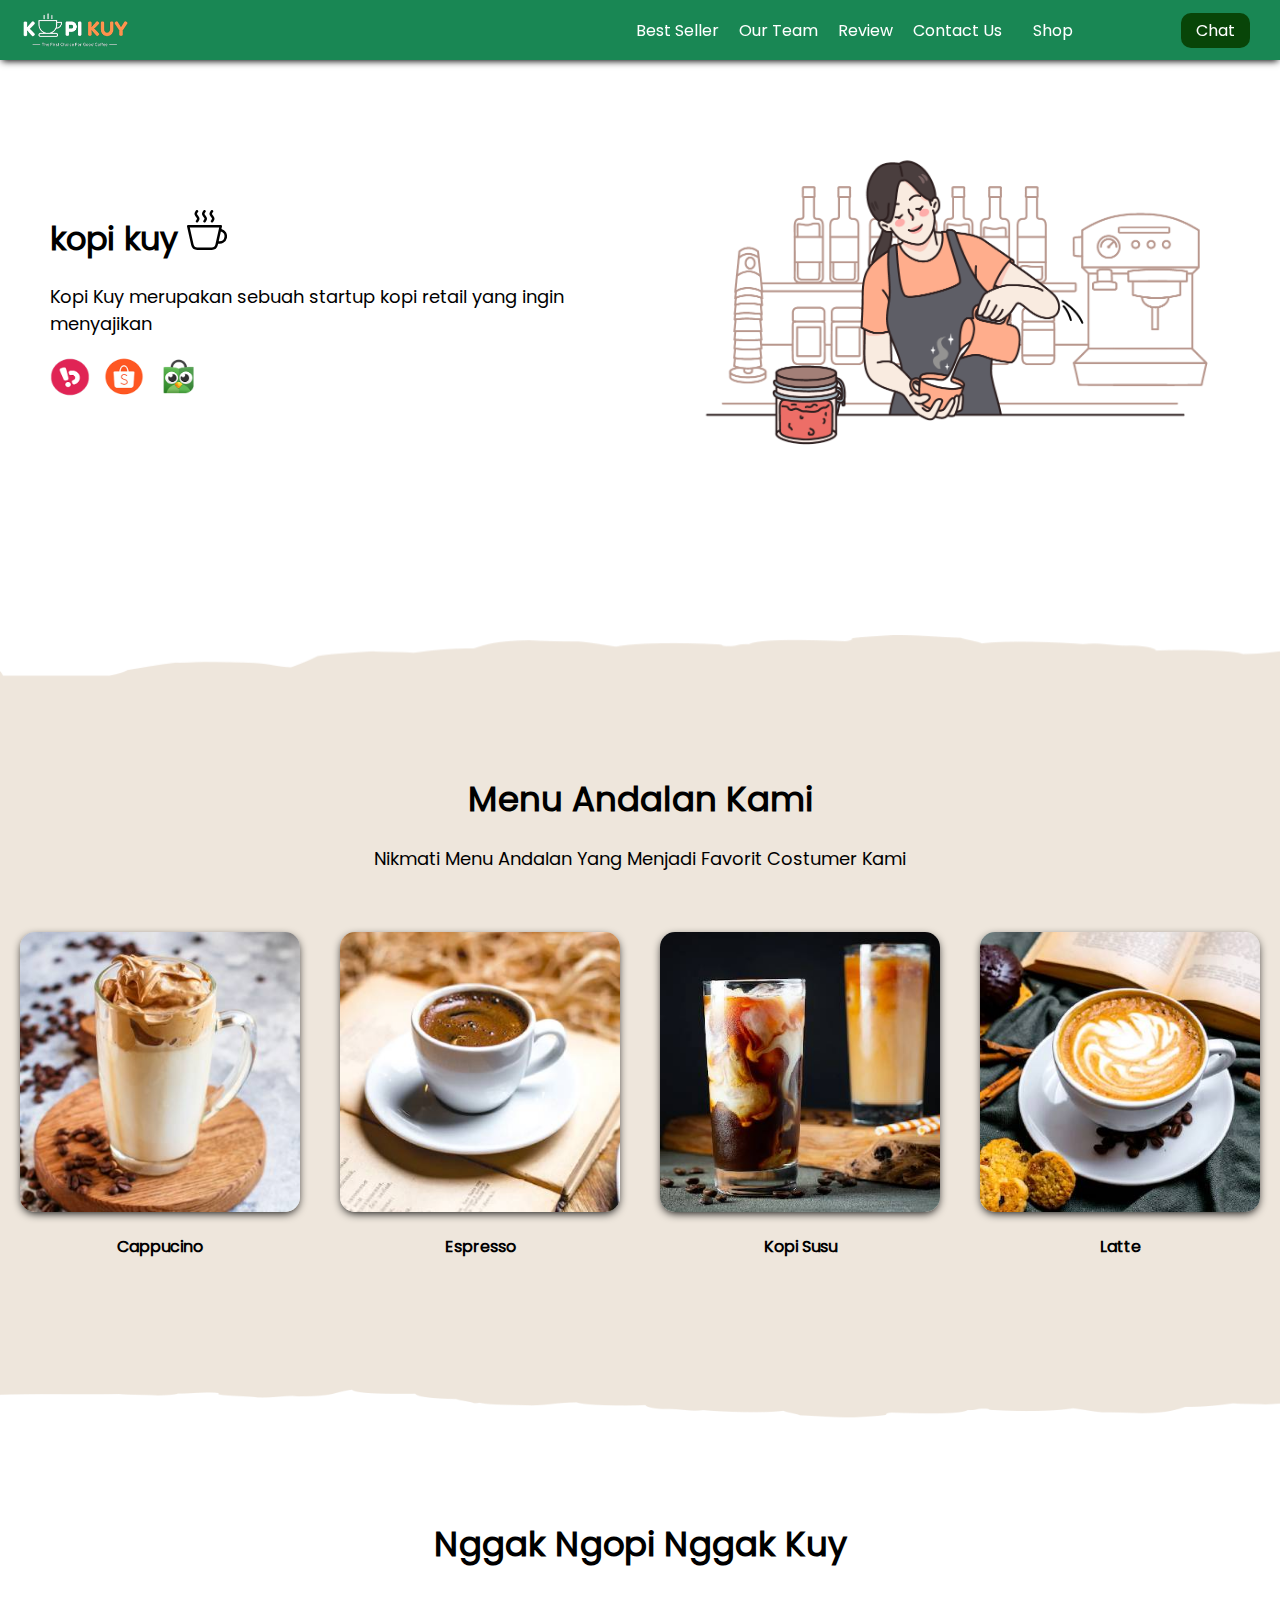
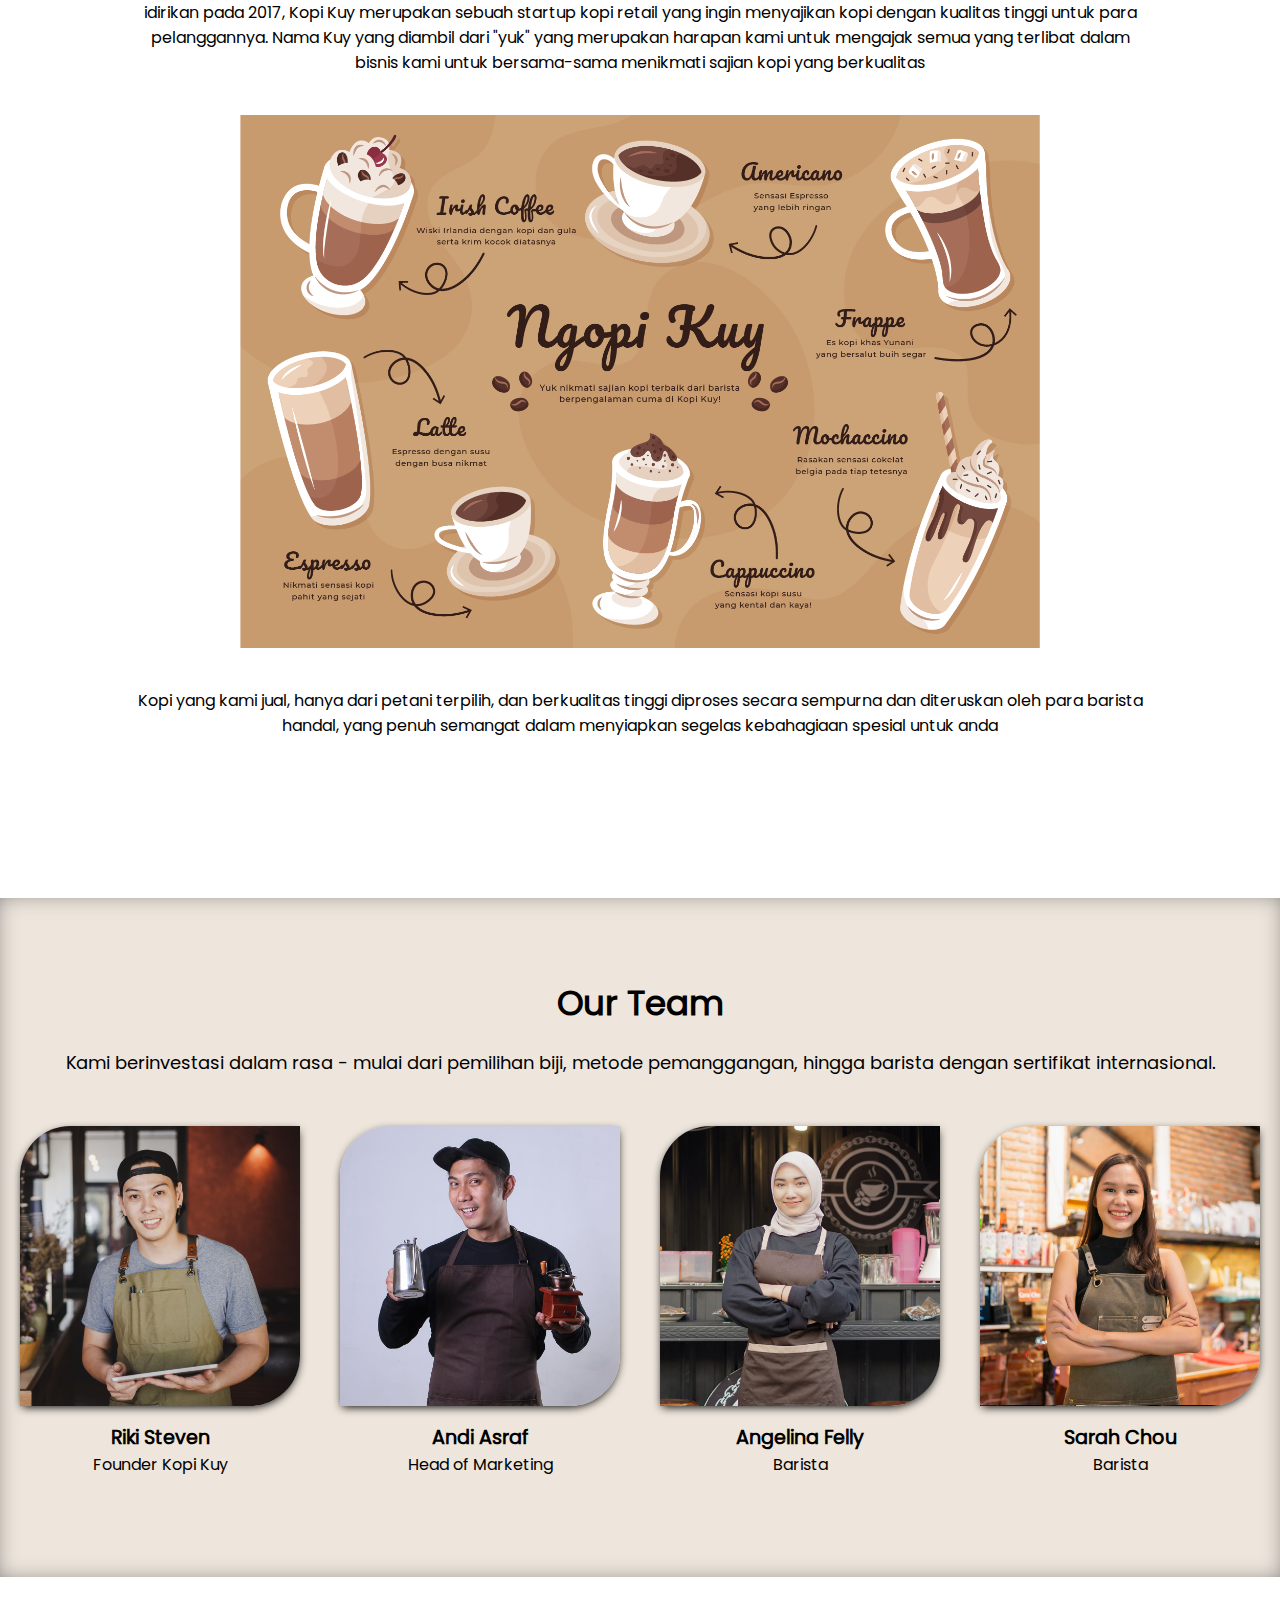
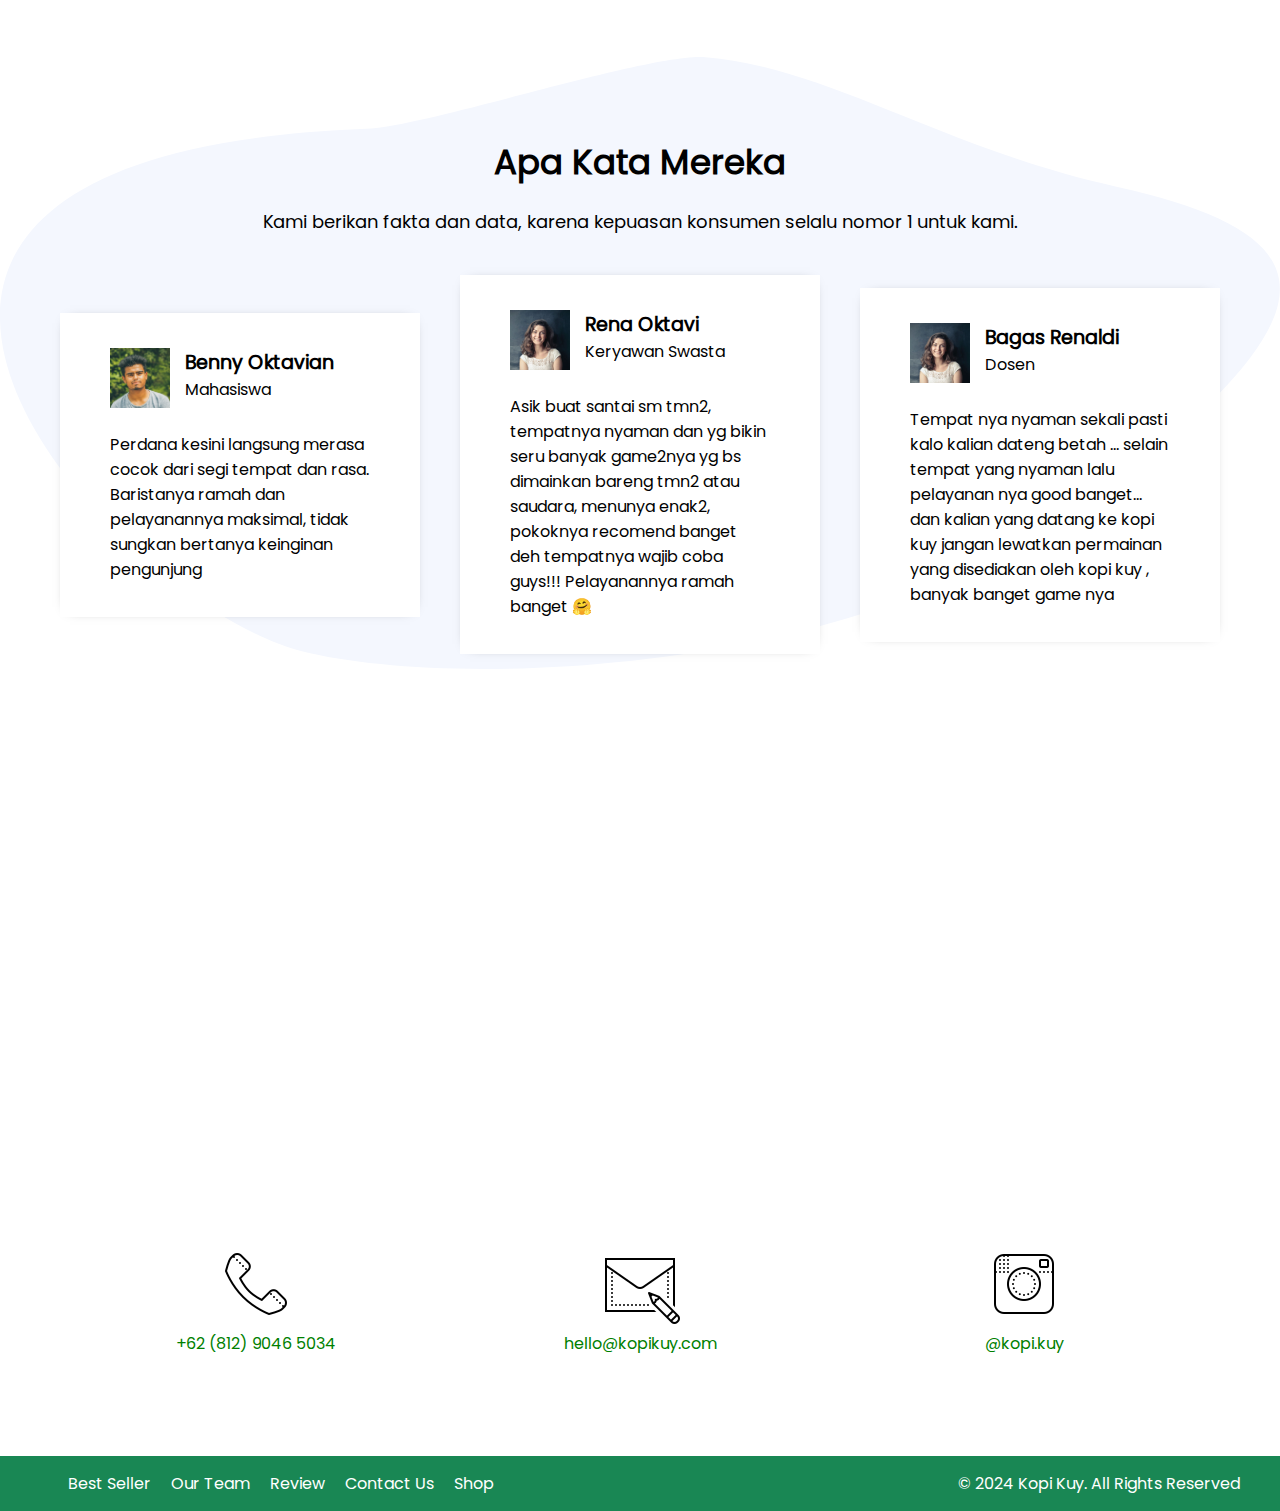
<file: index.html>
<!DOCTYPE html>
<html lang="id">

<head>
    <meta charset="UTF-8">
    <meta http-equiv="X-UA-Compatible" content="IE=edge">
    <meta name="viewport" content="width=device-width, initial-scale=1.0">
    <link rel="shortcut icon" href="images/favicon.ico" type="image/x-icon">
    <title>Website Kopi Kuy</title>
    <link rel="stylesheet" href="css/style.css">
</head>

<body>
    <nav>
        <img class="logo" src="images/logo/logo_kuy.png">
        <div class="navigasi">
            <a href="#best-seller">Best Seller</a>
            <a href="#our-team">Our Team</a>
            <a href="#review">Review</a>
            <a href="#contact-us">Contact Us</a>
        </div>
        <a class="shop" href="produk.html">Shop</a>
        <a class="chat" href="https://wa.me/628123456?text=Saya ingin bertanya" target="_blank">Chat</a>
    </nav>

    <!--Tulis kode header mulai di baris 28-->

    <header>
        <div class="kiri">
            <h1>
                kopi kuy
                <img src="images/icon/icon_kopi.svg" alt="">
            </h1>
            <p>
                Kopi Kuy merupakan sebuah startup kopi retail yang ingin menyajikan
            </p>
            <div class="olshop">
                <img src="images/logo/logo_bukalapak.png" alt="">
                <img src="images/logo/logo_shopee.png" alt="">
                <img src="images/logo/logo_tokopedia.png" alt="">

            </div>
        </div>
        <div class="kanan">
            <img src="images/header/header1.png" alt="hero image">
        </div>
    </header>

    <main>
        <section class="best-seller" id="best-seller">
            <h2>
                Menu Andalan Kami
            </h2>
            <p>Nikmati Menu Andalan Yang Menjadi Favorit Costumer Kami</p>
            <div class="class produk">
                <img src="images/produk/product_capuchino.jpg" alt="">
                <p>Cappucino</p>
            </div>
            <div class="class produk">
                <img src="images/produk/product_espresso.jpg" alt="">
                <p>Espresso</p>
            </div>
            <div class="class produk">
                <img src="images/produk/product_kopi_susu.jpg" alt="">
                <p>Kopi Susu</p>
            </div>
            <div class="class produk">
                <img src="images/produk/product_latte.jpg" alt="">
                <p>Latte</p>
            </div>
        </section>

        <section class="class about-us" id="about-us">
            <h2>
                Nggak Ngopi Nggak Kuy
            </h2>
            <p>idirikan pada 2017, Kopi Kuy merupakan sebuah startup kopi retail
                yang ingin menyajikan kopi dengan kualitas tinggi untuk para pelanggannya.
                Nama Kuy yang diambil dari "yuk" yang merupakan harapan kami untuk mengajak semua
                yang terlibat dalam bisnis kami untuk bersama-sama menikmati sajian kopi yang berkualitas</p>
            <img src="images/about-us/aset_kopi_jumbo.png" alt="">
            <p>Kopi yang kami jual, hanya dari petani terpilih, dan berkualitas tinggi diproses
                secara sempurna dan diteruskan oleh para barista handal, yang penuh semangat
                dalam menyiapkan segelas kebahagiaan spesial untuk anda</p>
        </section>

        <section class="class our-team" id="our-team">
            <h2>Our Team</h2>

            <p>Kami berinvestasi dalam rasa - mulai dari pemilihan biji, metode pemanggangan,
                hingga barista dengan sertifikat internasional.</p>
            <div class="team">
                <img src="images/team/team1.jpg" alt="">
                <h3>Riki Steven</h3>
                <p>Founder Kopi Kuy</p>
            </div>
            <div class="team">
                <img src="images/team/team2.jpg" alt="">
                <h3> Andi Asraf</h3>
                <p>Head of Marketing</p>
            </div>
            <div class="team">
                <img src="images/team/team3.jpg" alt="">
                <h3>Angelina Felly</h3>
                <p>Barista</p>
            </div>
            <div class="team">
                <img src="images/team/team4.jpg" alt="">
                <h3>Sarah Chou</h3>
                <p>Barista</p>
            </div>
        </section>

        <section id="review" class="review">
            <h2>Apa Kata Mereka</h2>
            <p>Kami berikan fakta dan data, karena kepuasan konsumen selalu nomor 1 untuk kami.</p>

            <div class="testimoni">
                <img src="images/customer/customer1.jpg" alt="">
                <div class="profile">
                    <h3>Benny Oktavian</h3>
                    <p>Mahasiswa</p>
                </div>
                <p>Perdana kesini langsung merasa cocok dari segi tempat dan rasa.
                    Baristanya ramah dan pelayanannya maksimal, tidak sungkan bertanya keinginan pengunjung</p>
            </div>

            <div class="testimoni">
                <img src="images/customer/customer2.jpg" alt="">
                <div class="profile">
                    <h3>Rena Oktavi</h3>
                    <p>Keryawan Swasta</p>
                </div>
                <p>Asik buat santai sm tmn2, tempatnya nyaman dan yg bikin seru banyak game2nya
                    yg bs dimainkan bareng tmn2 atau saudara, menunya enak2, pokoknya recomend
                    banget deh tempatnya wajib coba guys!!! Pelayanannya ramah banget 🤗</p>
            </div>

            <div class="testimoni">
                <img src="images/customer/customer2.jpg" alt="">
                <div class="profile">
                    <h3>Bagas Renaldi</h3>
                    <p>Dosen</p>
                </div>
                <p>Tempat nya nyaman sekali pasti kalo kalian dateng betah ...
                    selain tempat yang nyaman lalu pelayanan nya good banget...
                    dan kalian yang datang ke kopi kuy jangan lewatkan permainan yang disediakan
                    oleh kopi kuy , banyak banget game nya</p>
            </div>
        </section>

        <section class="contact-us" id="contact-us">
            <iframe
                src="https://www.google.com/maps/embed?pb=!1m14!1m8!1m3!1d7932.741866032694!2d106.668581!3d-6.214715!3m2!1i1024!2i768!4f13.1!3m3!1m2!1s0x2e69f9912c7f297b%3A0xe5a3a671dae861ab!2sKopi%20kuy!5e0!3m2!1sid!2sid!4v1680617229460!5m2!1sid!2sid"
                allowfullscreen="" loading="lazy" referrerpolicy="no-referrer-when-downgrade"></iframe>

            <div class="kontak">
                <img src="images/icon/icon_phone.png" alt="">
                <p>+62 (812) 9046 5034</p>
            </div>

            <div class="kontak">
                <img src="images/icon/icon_mail.png" alt="">
                <p>hello@kopikuy.com</p>
            </div>

            <div class="kontak">
                <img src="images/icon/icon_instagram.png" alt="">
                <a href="http://instagram.com" role="button">
                    <p>@kopi.kuy</p>
                </a>
            </div>
        </section>
    </main>
    <footer>
        <div class="navigasi">
            <a href="#best-seller">Best Seller</a>
            <a href="#our-team">Our Team</a>
            <a href="#review">Review</a>
            <a href="#contact-us">Contact Us</a>
            <a href="produk.html">Shop</a>
        </div>
        <p>© 2024 Kopi Kuy. All Rights Reserved</p>
    </footer>

</body>

</html>
</file>
<file: css/style.css>
/* Kode * di bawah ini untuk mereset tampilan setiap web browser supaya seragam */

* {
   box-sizing: border-box;
   margin: 0;
   padding: 0;
}

html {
   /* scroll-behavior: smooth agar scroll ketika klik pada navigasi menjadi halus */
   scroll-behavior: smooth;
}

/* 
Kode di bawah ini untuk mengatur nav sampai footer agar memiliki tampilan flexibel
selengkapnya akan di bahas di hari ke 3
*/

nav,
header,
section,
footer {
   /* 
      display: flex memiliki pengaturan yang dapat mengatur agar elemen
      di dalamnya memiliki ukuran yang fleksibel
      digunakan saat ada elemen yang isinya lebih dari satu kolom
   */
   display: flex;
   /* 
      align-items: center mengatur elemen di dalamnya rata tengah vertikal
   */
   align-items: center;

   /* 
      justify-content: center mengatur elemen di dalamnya rata tengah horizontal
   */
   justify-content: center;

   /* 
      flex-wrap: wrap mengatur agar jika lebar elemen berlebih, maka elemen
      akan otomatis diletakan di baris baru (tidak dipaksakan di satu baris)
   */
   flex-wrap: wrap;
}



/* 
Kode @font-face untuk menginstall font ke dalam Website 
src adalah untuk lokasi fontnya, font dapat di cari di website https://fonts.google.com/
dengan memberi nama family, maka kita mendaftarkan font tersebut ke dalam website
*/

@font-face {
   src: url(../fonts/poppins.woff2);
   font-family: 'Poppins';
}

body {
   /* 
   mendaftarkan semua teks pada body menjadi family Poppins 
   kenapa pada body? karena elemen body membungkus semua elemen dari nav section sampai footer
   */
   font-family: 'Poppins';
}

/*
Misalnya ada font dari google yang bernama Irish Grover yang berada di:
https://fonts.gstatic.com/s/irishgrover/v23/buExpoi6YtLz2QW7LA4flVgv__RP.woff2

maka bisa coba copy kode berikut untuk menginstall font tadi:

@font-face {
  font-family: 'Irish Grover';
  font-style: normal;
  font-weight: 400;
  src: url(https://fonts.gstatic.com/s/irishgrover/v23/buExpoi6YtLz2QW7LA4flVgv__RP.woff2) format('woff2');
}

Jika kode di atas sudah di copy
Nanti pada element yang ingin menggunakan font Irish Grover Tadi, tinggal diganti font-familynya
misal mau mengganti h1 dan h2 maka kodenya sebagai berikut:

h1,h2 {
   font-family: 'Irish Grover';
}

*/


a {
   /* menghilangkan garis bawah pada link */
   text-decoration: none;

   /* 
   color: adalah untuk mengganti warna tulisan.
   color:unset digunakan pada a untuk menghilangkan warna bawaan pada link (biasanya warna biru) 
   */
   color: unset;
}

h2 {
   /* mengatur ukuran huruf ke 34 pixel */
   font-size: 34px;
}

h3 {
   /* mengatur ukuran huruf ke 1.2rem */
   font-size: 1.2rem;
}

h1,
h2,
h3 {
   /* mengatur tebal huruf bisa bold, normal*/
   font-weight: bold;
}

img {
   /* 
      kode max-width artinya lebar maksimal
      mengatur agar semua elemen img memiliki lebar maksimal 100% agar
      besar gambar tidak melebihi layar ataupun elemen pembungkus
   */
   max-width: 100%;
}

/* Navigasi */

nav {
   /* 
   background-color mengatur warna latar belakang 
   untuk pengguna hp, pergantian warna tidak bisa seperti vs code
   hanya dapat menggunakan warna bahasa inggris seperti: red, green, brown, purple dsb
   untuk pengguna vscode silahkan arahkan mouse ke kotak warna di bawah
   untuk mengganti warna sesuai keinginan
   */
   background-color: #198754;

   /* box-shadow membuat efek bayangan */
   box-shadow: 0 3px 7px -2px #000;

   /* width mengatur lebar elemen. 100% agar lebarnya full dari kiri sampai kanan layar */
   width: 100%;

   /* 
   padding digunakan untuk memberi jarak ke dalam. 
   efeknya bila digunakan pada elemen yang memiliki warna latar akan membuat elemen tersebut 'gemuk'
   padding-top artinya jarak ke atas, nilai padding dapat berupa
   padding-top, padding-bottom, padding-left, padding-right
   */
   padding-top: 10px;
   padding-bottom: 10px;

   /* 
   position mengatur posisi elemen, position:fixed supaya elemen nav akan ikut menempel di atas layar
   saat kita scroll ke bawah. Jika ingin navigasi gak nempel, bisa menggunakan position:static;
   */
   position: fixed;

   /* Nilai z-index semakin besar, maka elemen akan semakin di depan */
   z-index: 500;
}

img.logo {
   /* height mengatur tinggi elemen */
   height: 40px;
   /* penjelasan margin mirip dengan padding, fungsinya untuk memberi jarak pada elemen */
   margin-left: 20px;
}

div.navigasi {
   margin-left: auto;
   margin-right: 15px;
}

nav a {
   color: #fff;
   padding-left: 8px;
   padding-right: 8px;
}

a.shop {
   margin-right: 100px;
}

a.chat {
   margin-right: 30px;
   background-color: rgb(8, 69, 8);
   color: #fff;
   padding-top: 5px;
   padding-right: 15px;
   padding-bottom: 5px;
   padding-left: 15px;
   border-radius: 10px;
}


/* 
   PERHATIKAN bahwa dalam mengatur elemen, nama elemen langsung ditulis
   sedangkan untuk mengatur class, dibutuhkan tanda titik (.) terlebih dulu
   img {} berarti seluruh elemen dengan tag img (<img src="....">), 
   sedangkan .img artinya hanya elemen dengan class img (<img class="img" src="...">) 
*/


/* HEADER */


header,
section {
   /*
    padding mengatur jarak ke dalam
    pada padding dan margin ditambahkan top / right / bottom / top 
    untuk mengatur jarak masing-masing 
   */
   padding-top: 80px;
   padding-bottom: 80px;

   /* margin mengatur jarak ke luar */
   margin-bottom: 80px;
}

/* penulisan CSS dapat digabung dengan beberapa elemen */
header div.kiri,
header div.kanan {
   /* width mengatur lebar elemen. 50% artinya setengah ukuran elemen pembungkus */
   width: 50%;
   padding: 50px;
}

header h1 {
   margin-bottom: 20px;
}

header p {
   /* font-size digunakan untuk mengatur ukuran huruf */
   font-size: 18px;
   margin-bottom: 20px;
}

div.olshop img {
   width: 40px;
   /* aspect-ratio:1 agar tinggi menyesuaikan width */
   aspect-ratio: 1;
   margin-right: 10px;
}

/* Best Seller */

section.best-seller {
   position: relative;

   /* background-color mengatur warna latar belakang elemen */
   background-color: #EEE6DC;

   /* text-align mengatur rata tulisan, bisa bernilai: left, right, center, justify */
   text-align: center;
}

/* 
terkait position, after, dan before memerlukan pemahaman mendalam
terkait layout pada CSS untuk dapat memahami secara penuh 
*/

section.best-seller::before,
section.best-seller::after {
   position: absolute;
   content: "";
   width: 100%;
   height: 76px;

   /* background-image untuk menambahkan gambar sebagai background */
   background-image: url(../images/background/garis-atas.png);

   /*background-size agar gambar latar menyesuaikan tinggi / lebar elemen */
   background-size: cover;

   top: -60px;
   left: 0;
}

section.best-seller::after {
   height: 60px;
   background-image: url(../images/background/garis-bawah.png);
   top: unset;
   bottom: -60px;
}

section.best-seller h2 {
   margin-bottom: 20px;
   width: 100%;
}

/* 
Penulisan section.best-seller > p berarti mengatur elemen p yang langsung
di bungkus oleh elemen <section class="best-seller">
aturan ini tidak berlaku untuk elemen <p> yang ada di dalam <div class="produk">
*/

section.best-seller>p {
   font-size: 18px;
   margin-bottom: 40px;
   width: 100%;
}

div.produk {
   /* 
      Penulisan padding dan margin seperti padding:20px ini penulisan singkat 
      yang berarti top, right, bottom, left nilainya sama, yaitu 20px 
   */
   padding: 20px;
   width: 25%;
}

div.produk img {
   /* transition membuat animasi transisi dari perubahan style, 0.3s berarti 0.3 detik */
   transition: all 0.3s ease;

   /* border-radius  Membuat sudut membulat */
   border-radius: 15px;

   /* box-shadow membuat efek bayangan */
   box-shadow: 0 3px 10px -2px #000;
}

/*

kode div.produk img:hover akan dijalankan saat mouse ada di atas elemen <img> yang ada
di dalam <div class="produk"> 
karena ada efek transition pada div.produk img 
maka akan menghasilkan efek animasi yang smooth

*/
div.produk img:hover {

   /* membuat transformasi, bisa berupa scale(1.05), rotate(180deg), translateY(-50px), dsb */
   transform: scale(0.9);
   border-radius: 50%;
}

div.produk p {
   margin-top: 15px;
   font-weight: bold;
}



/* About US */

section.about-us {
   /* max-width: 80%; mengatur lebar maksimal elemen tidak boleh melebihi 80% layar */
   max-width: 80%;

   /* margin-left dan margin-right auto akan membuat posisi elemen berada di tengah */
   margin-left: auto;
   margin-right: auto;
   text-align: center;
}

section.about-us h2 {
   margin-bottom: 30px;
   width: 100%;
}

section.about-us img {
   /* 
      Penulisan width: 800px dan max-width: 100% mengatur agar
      elemen memiliki lebar 800px namun tidak boleh melebihi 100% ukuran layar
   */
   width: 800px;
   max-width: 100%;
   margin: auto;
}

/*
section.about-us p:nth-child(2) berarti mengatur elemen ke 2 dengan jenis <p>
yang ada di dalam <section class="about-us">
*/

section.about-us p:nth-child(2) {
   margin-bottom: 40px;
}

section.about-us p:nth-child(4) {
   margin-top: 40px;
}


/* OUR TEAM */

section.our-team {
   background-color: #EEE6DC;
   box-shadow: inset 0px 0px 23px -6px #707070;
   text-align: center;
}

section.our-team h2 {
   margin-bottom: 20px;
   width: 100%;
}

section.our-team>p {
   margin-bottom: 30px;
   font-size: 18px;
   width: 800px;
   max-width: 90%;
   margin-left: auto;
   margin-right: auto;
   width: 100%;
}

div.team {
   width: 25%;
   padding: 20px;
}

div.team img {
   width: 100%;
   aspect-ratio: 1/1;
   object-fit: cover;
   box-shadow: 0 3px 10px -2px #000;
   border-radius: 50px 0px 50px 0px;
   margin-bottom: 10px;
}


/* REVIEW */

section.review {
   background-image: url(../images/background/bg-review.svg);
   /* 
      background-size: contain;
      membuat gambar latar belakang tidak terpotong
   */
   background-size: contain;

   /* 
      background-repeat: no-repeat;
      membuat gambar latar belakang tidak diulang (duplikat)
   */
   background-repeat: no-repeat;
   padding-left: 40px;
   padding-right: 40px;
   justify-content: space-around;
   /* align-items: stretch; membuat tinggi elemen di dalam .review .baris seragam */
   text-align: center;
}

section.review h2 {
   margin-bottom: 20px;
   width: 100%;
}

section.review>p {
   margin-bottom: 40px;
   font-size: 18px;
   width: 100%;
}

div.testimoni {
   width: 30%;
   display: flex;
   flex-wrap: wrap;
   padding: 35px 50px;
   box-shadow: 0px 0px 12px -10px #000;
   background-color: #fff;
}

div.testimoni img {
   width: 60px;
   height: 60px;
   margin-right: 15px;
   object-fit: cover;
}

div.profile {
   text-align: left;
   display: block;
   margin-bottom: 30px;
   width: calc(100% - 75px);
}

div.profile p {
   width: 100%;
   text-align: left;
}

div.testimoni>p {
   width: 100%;
   text-align: left;
}

*[data-from="tmp"]>* {
   position: relative;
}

*[data-from="tmp"]>*:nth-child(1):before {
   position: absolute;
   color: red;
   bottom: 40px;
   content: "prakerja";
   font-size: 13px;
   z-index: 10;
   text-decoration: line-through;
}

/* CONTACT US */
section.contact-us {
   margin-bottom: 20px;
}

section.contact-us iframe {
   width: 100%;
   height: 300px;
   border: 0;
}

div.kontak {
   width: 30%;
   /* color mengatur warna tulisan */
   color: green;
   text-align: center;
   margin-top: 50px;
}


/* FOOTER */

footer {
   background-color: #198754;
   padding-top: 15px;
   padding-bottom: 15px;
   color: #fff;
   padding-right: 40px;
   padding-left: 40px;
}

footer div.navigasi {
   margin-left: 20px;
   margin-right: auto;
}

footer div.navigasi a {
   padding: 8px;
}



/* UNTUK kode RESPONSIF hari ke 3 tulis DI BAWAH sini */

@media (max-width:768px) {
   div.navigasi {
      display: none
   }

   a.shop {
      margin-right: 20px;
   }

   img.logo {
      margin-right: auto;
   }

   header div.kiri,
   header div.kanan {
      padding: 20px;
      text-align: center;
      width: 100%;
   }

   div.produk,
   div.team,
   div.kontak {
      width: 50%;
   }

   div.testimoni {
      width: 100%;
      margin-bottom: 30px;
   }
}


/* Kode CSS Selesai di sini */
</file>
